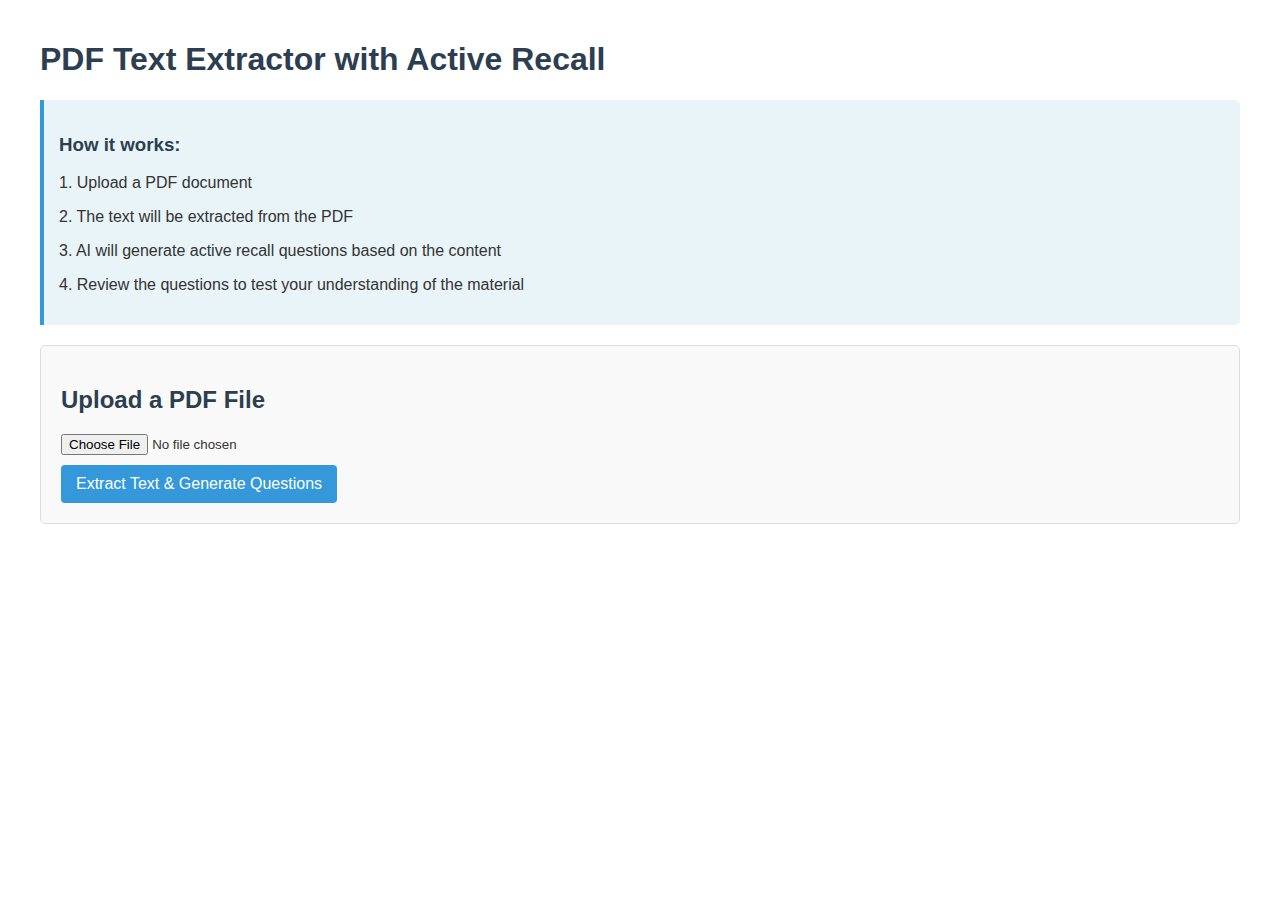
<file: templates/index.html>
<!DOCTYPE html>
<html>

<head>
    <title>PDF Text Extractor with Active Recall</title>
    <style>
        body {
            font-family: Arial, sans-serif;
            max-width: 1200px;
            margin: 0 auto;
            padding: 20px;
            color: #333;
        }

        h1,
        h2,
        h3 {
            color: #2c3e50;
        }

        .upload-form {
            margin: 20px 0;
            padding: 20px;
            border: 1px solid #ddd;
            border-radius: 5px;
            background-color: #f9f9f9;
        }

        .content-container {
            display: flex;
            gap: 20px;
            margin-top: 20px;
        }

        .text-content {
            flex: 3;
            padding: 20px;
            border: 1px solid #ddd;
            border-radius: 5px;
            background-color: #f9f9f9;
            max-height: 800px;
            overflow-y: auto;
        }

        .questions-container {
            flex: 2;
            padding: 20px;
            border: 1px solid #ddd;
            border-radius: 5px;
            background-color: #f0f7ff;
            max-height: 800px;
            overflow-y: auto;
        }

        .page {
            margin-bottom: 15px;
            padding: 15px;
            border-bottom: 1px solid #eee;
        }

        .question {
            margin-bottom: 15px;
            padding: 10px;
            border-left: 3px solid #3498db;
            background-color: rgba(255, 255, 255, 0.7);
        }

        .error {
            color: red;
            font-weight: bold;
        }

        button {
            padding: 10px 15px;
            background-color: #3498db;
            color: white;
            border: none;
            border-radius: 4px;
            cursor: pointer;
            font-size: 16px;
        }

        button:hover {
            background-color: #2980b9;
        }

        input[type="file"] {
            display: block;
            margin-bottom: 10px;
        }

        #loading {
            padding: 20px;
            text-align: center;
            font-weight: bold;
        }

        .loading-spinner {
            display: inline-block;
            width: 30px;
            height: 30px;
            border: 3px solid rgba(0, 0, 0, 0.1);
            border-radius: 50%;
            border-top-color: #3498db;
            animation: spin 1s ease-in-out infinite;
            margin-right: 10px;
        }

        @keyframes spin {
            to {
                transform: rotate(360deg);
            }
        }

        .instructions {
            margin: 20px 0;
            padding: 15px;
            background-color: #e8f4f8;
            border-left: 4px solid #3498db;
            border-radius: 0 5px 5px 0;
        }
    </style>
</head>

<body>
    <h1>PDF Text Extractor with Active Recall</h1>

    <div class="instructions">
        <h3>How it works:</h3>
        <p>1. Upload a PDF document</p>
        <p>2. The text will be extracted from the PDF</p>
        <p>3. AI will generate active recall questions based on the content</p>
        <p>4. Review the questions to test your understanding of the material</p>
    </div>

    <div class="upload-form">
        <h2>Upload a PDF File</h2>
        <form id="upload-form" enctype="multipart/form-data">
            <input type="file" name="pdf_file" id="pdf-file" accept="application/pdf" required>
            <button type="submit">Extract Text & Generate Questions</button>
        </form>
    </div>

    <div id="loading" style="display: none;">
        <div class="loading-spinner"></div>
        <p>Processing PDF and generating questions, please wait...</p>
    </div>

    <div id="result" style="display: none;">
        <div class="content-container">
            <div id="text-content" class="text-content">
                <h2>Extracted Text</h2>
                <div id="extracted-pages"></div>
            </div>

            <div id="questions-container" class="questions-container">
                <h2>Active Recall Questions</h2>
                <p>Test your understanding by answering these questions based on the text:</p>
                <div id="questions-list"></div>
            </div>
        </div>
    </div>

    <script>
        document.getElementById('upload-form').addEventListener('submit', function (e) {
            e.preventDefault();

            const fileInput = document.getElementById('pdf-file');
            const file = fileInput.files[0];

            if (!file) {
                alert('Please select a PDF file');
                return;
            }

            const formData = new FormData();
            formData.append('pdf_file', file);

            // Show loading indicator
            document.getElementById('loading').style.display = 'block';
            document.getElementById('result').style.display = 'none';

            fetch('/upload', {
                method: 'POST',
                body: formData
            })
                .then(response => response.json())
                .then(data => {
                    // Hide loading indicator
                    document.getElementById('loading').style.display = 'none';

                    if (data.error) {
                        alert('Error: ' + data.error);
                        return;
                    }

                    // Display the extracted text by page
                    const extractedPages = document.getElementById('extracted-pages');
                    extractedPages.innerHTML = '';

                    data.text.forEach((pageText, index) => {
                        const pageDiv = document.createElement('div');
                        pageDiv.className = 'page';

                        const pageHeader = document.createElement('h3');
                        pageHeader.textContent = `Page ${index + 1}`;
                        pageDiv.appendChild(pageHeader);

                        const textPara = document.createElement('pre');
                        textPara.style.whiteSpace = 'pre-wrap';
                        textPara.style.fontFamily = 'inherit';
                        textPara.textContent = pageText;
                        pageDiv.appendChild(textPara);

                        extractedPages.appendChild(pageDiv);
                    });

                    // Display the generated questions
                    const questionsList = document.getElementById('questions-list');
                    questionsList.innerHTML = '';

                    data.questions.forEach((question, index) => {
                        const questionDiv = document.createElement('div');
                        questionDiv.className = 'question';

                        const questionText = document.createElement('p');
                        questionText.innerHTML = `<strong>Q${index + 1}:</strong> ${question}`;
                        questionDiv.appendChild(questionText);

                        questionsList.appendChild(questionDiv);
                    });

                    // Show the result section
                    document.getElementById('result').style.display = 'block';
                })
                .catch(error => {
                    document.getElementById('loading').style.display = 'none';
                    alert('An error occurred: ' + error);
                });
        });
    </script>
</body>

</html>
</file>
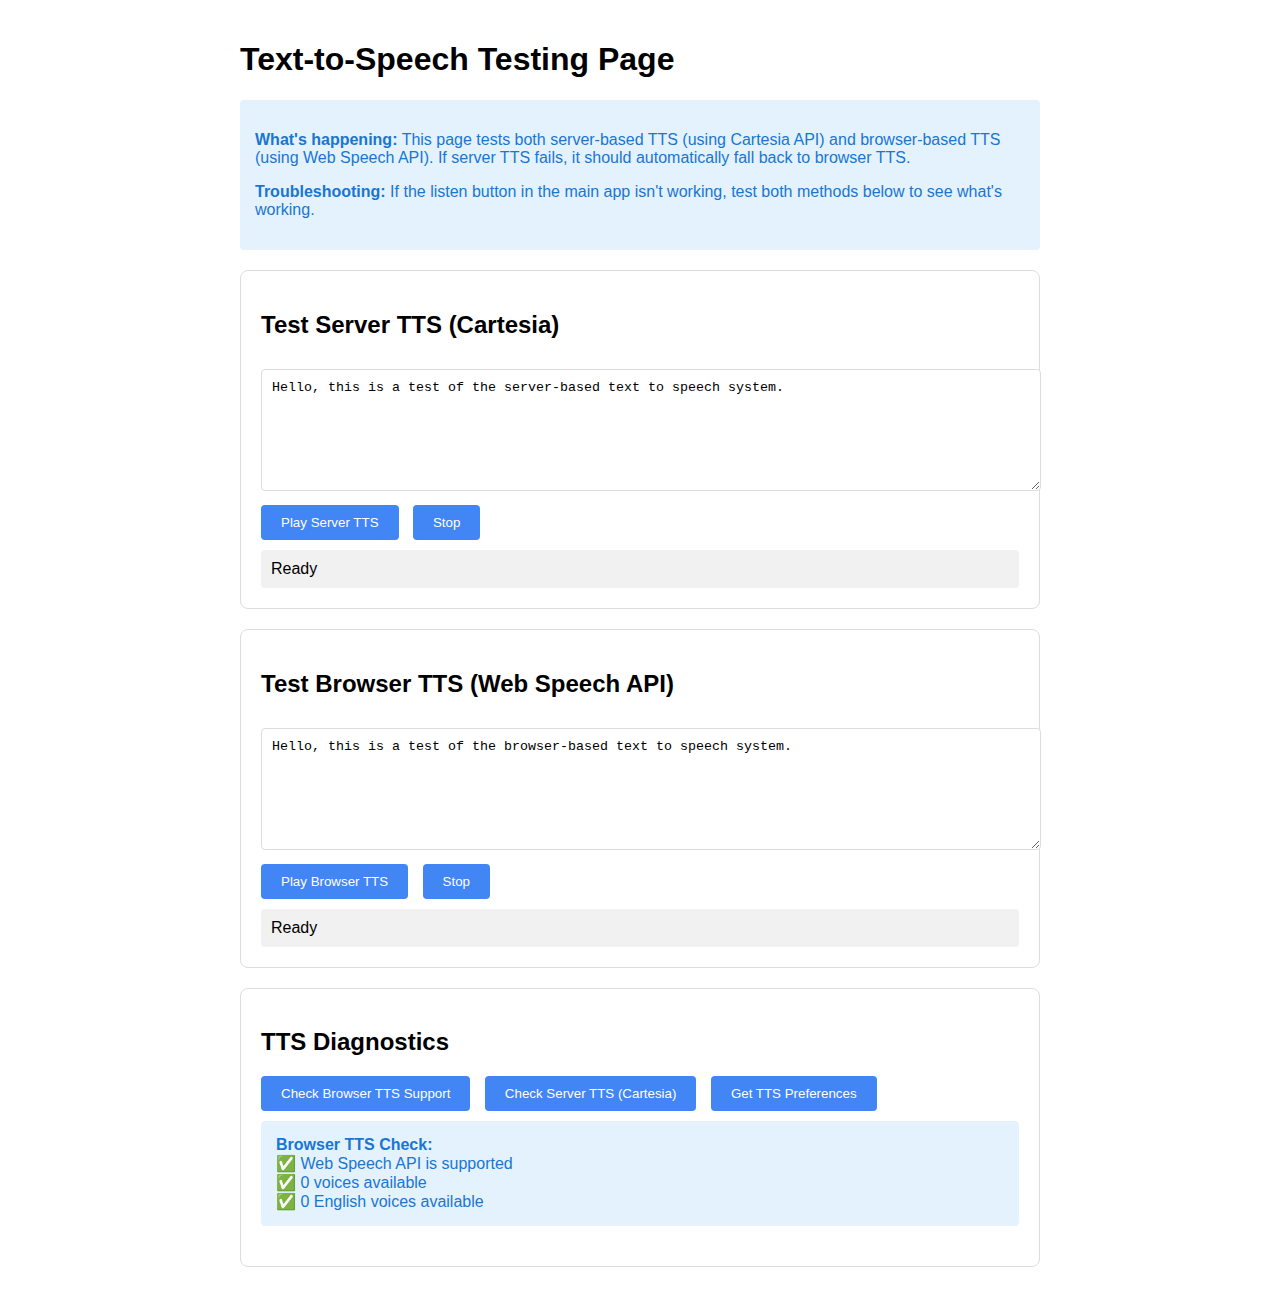
<file: templates/tts_test.html>
<!DOCTYPE html>
<html lang="en">

<head>
    <meta charset="UTF-8">
    <meta name="viewport" content="width=device-width, initial-scale=1.0">
    <title>TTS Test Page</title>
    <style>
        body {
            font-family: Arial, sans-serif;
            max-width: 800px;
            margin: 0 auto;
            padding: 20px;
        }

        .container {
            border: 1px solid #ddd;
            padding: 20px;
            border-radius: 8px;
            margin-bottom: 20px;
        }

        button {
            padding: 10px 20px;
            background-color: #4285f4;
            color: white;
            border: none;
            border-radius: 4px;
            cursor: pointer;
            margin-right: 10px;
        }

        button:hover {
            background-color: #3367d6;
        }

        button:disabled {
            background-color: #cccccc;
            cursor: not-allowed;
        }

        textarea {
            width: 100%;
            padding: 10px;
            margin: 10px 0;
            border-radius: 4px;
            border: 1px solid #ddd;
            min-height: 100px;
        }

        .status {
            margin-top: 10px;
            padding: 10px;
            background-color: #f1f1f1;
            border-radius: 4px;
        }

        .error {
            background-color: #ffebee;
            color: #d32f2f;
        }

        .success {
            background-color: #e8f5e9;
            color: #388e3c;
        }

        .warning {
            background-color: #fff8e1;
            color: #f57c00;
        }

        .info {
            background-color: #e3f2fd;
            color: #1976d2;
            margin-bottom: 20px;
            padding: 15px;
            border-radius: 4px;
        }
    </style>
</head>

<body>
    <h1>Text-to-Speech Testing Page</h1>

    <div class="info">
        <p><strong>What's happening:</strong> This page tests both server-based TTS (using Cartesia API) and
            browser-based TTS (using Web Speech API). If server TTS fails, it should automatically fall back to browser
            TTS.</p>
        <p><strong>Troubleshooting:</strong> If the listen button in the main app isn't working, test both methods below
            to see what's working.</p>
    </div>

    <div class="container">
        <h2>Test Server TTS (Cartesia)</h2>
        <textarea id="server-text"
            placeholder="Enter text to convert to speech via server...">Hello, this is a test of the server-based text to speech system.</textarea>
        <div>
            <button id="server-tts-btn">Play Server TTS</button>
            <button id="server-tts-stop-btn">Stop</button>
        </div>
        <div id="server-status" class="status">Ready</div>
    </div>

    <div class="container">
        <h2>Test Browser TTS (Web Speech API)</h2>
        <textarea id="browser-text"
            placeholder="Enter text to convert to speech via browser...">Hello, this is a test of the browser-based text to speech system.</textarea>
        <div>
            <button id="browser-tts-btn">Play Browser TTS</button>
            <button id="browser-tts-stop-btn">Stop</button>
        </div>
        <div id="browser-status" class="status">Ready</div>
    </div>

    <div class="container">
        <h2>TTS Diagnostics</h2>
        <button id="check-browser-tts">Check Browser TTS Support</button>
        <button id="check-server-tts">Check Server TTS (Cartesia)</button>
        <button id="get-tts-preferences">Get TTS Preferences</button>
        <div id="diagnostics-result" class="status">Run checks to see results</div>
    </div>

    <script>
        // Server TTS elements
        const serverTextarea = document.getElementById('server-text');
        const serverTTSBtn = document.getElementById('server-tts-btn');
        const serverTTSStopBtn = document.getElementById('server-tts-stop-btn');
        const serverStatus = document.getElementById('server-status');

        // Browser TTS elements
        const browserTextarea = document.getElementById('browser-text');
        const browserTTSBtn = document.getElementById('browser-tts-btn');
        const browserTTSStopBtn = document.getElementById('browser-tts-stop-btn');
        const browserStatus = document.getElementById('browser-status');

        // Diagnostics elements
        const checkBrowserTTSBtn = document.getElementById('check-browser-tts');
        const checkServerTTSBtn = document.getElementById('check-server-tts');
        const getTTSPreferencesBtn = document.getElementById('get-tts-preferences');
        const diagnosticsResult = document.getElementById('diagnostics-result');

        // Current audio element
        let currentAudio = null;

        // Server TTS function
        async function playServerTTS() {
            try {
                const text = serverTextarea.value.trim();
                if (!text) {
                    updateStatus(serverStatus, "Please enter some text", "error");
                    return;
                }

                updateStatus(serverStatus, "Adding to TTS queue...");
                serverTTSBtn.disabled = true;

                // First cancel any ongoing TTS
                await fetch('/text-to-speech/queue', {
                    method: 'DELETE'
                });

                // Add to TTS queue
                const queueResponse = await fetch('/text-to-speech/queue', {
                    method: 'POST',
                    headers: {
                        'Content-Type': 'application/json'
                    },
                    body: JSON.stringify({
                        text: text,
                        priority: 'normal'
                    })
                });

                if (!queueResponse.ok) {
                    const error = await queueResponse.json();
                    throw new Error(error.error || 'Failed to queue TTS');
                }

                updateStatus(serverStatus, "Processing TTS...");

                // Process the queue
                const response = await fetch('/text-to-speech/process-queue', {
                    method: 'POST',
                    headers: {
                        'Content-Type': 'application/json'
                    }
                });

                const contentType = response.headers.get('content-type');

                if (contentType && contentType.includes('audio')) {
                    // Handle audio response
                    const audioBlob = await response.blob();
                    const audioUrl = URL.createObjectURL(audioBlob);

                    // Create and play audio element
                    const audioElement = new Audio(audioUrl);
                    currentAudio = audioElement;

                    // Set up completion handling
                    audioElement.onended = () => {
                        updateStatus(serverStatus, "Playback completed", "success");
                        URL.revokeObjectURL(audioUrl);
                        currentAudio = null;
                        serverTTSBtn.disabled = false;
                    };

                    // Play the audio
                    await audioElement.play();
                    updateStatus(serverStatus, "Playing audio...");
                } else {
                    // Handle JSON response (likely an error)
                    const data = await response.json();

                    if (!data.success) {
                        if (data.fallback_requested) {
                            // Use browser TTS as fallback
                            updateStatus(serverStatus, "Server TTS not available. Using browser fallback...", "warning");
                            await playBrowserTTS(text);
                            updateStatus(serverStatus, "Played using browser fallback", "warning");
                        } else {
                            throw new Error(data.error || 'Failed to process TTS');
                        }
                    } else if (data.queue_empty) {
                        updateStatus(serverStatus, "TTS queue is empty", "warning");
                    }
                    serverTTSBtn.disabled = false;
                }
            } catch (error) {
                console.error("Error with server TTS:", error);
                updateStatus(serverStatus, "Error: " + error.message, "error");
                serverTTSBtn.disabled = false;

                // Try browser fallback
                try {
                    const text = serverTextarea.value.trim();
                    updateStatus(serverStatus, "Error with server TTS. Using browser fallback...", "warning");
                    await playBrowserTTS(text);
                    updateStatus(serverStatus, "Played using browser fallback", "warning");
                } catch (fallbackError) {
                    updateStatus(serverStatus, "Error: " + fallbackError.message, "error");
                }
            }
        }

        // Browser TTS function
        async function playBrowserTTS(text) {
            return new Promise((resolve, reject) => {
                try {
                    const textToSpeak = text || browserTextarea.value.trim();
                    if (!textToSpeak) {
                        updateStatus(browserStatus, "Please enter some text", "error");
                        reject(new Error("No text provided"));
                        return;
                    }

                    browserTTSBtn.disabled = true;
                    updateStatus(browserStatus, "Initializing browser TTS...");

                    // Check if browser supports speech synthesis
                    if (!window.speechSynthesis) {
                        updateStatus(browserStatus, "Browser doesn't support speech synthesis", "error");
                        browserTTSBtn.disabled = false;
                        reject(new Error("Browser doesn't support speech synthesis"));
                        return;
                    }

                    // Cancel any ongoing speech
                    window.speechSynthesis.cancel();

                    // Create utterance
                    const utterance = new SpeechSynthesisUtterance(textToSpeak);

                    // Set properties
                    utterance.rate = 1.0;  // Normal speed
                    utterance.pitch = 1.0; // Normal pitch
                    utterance.volume = 1.0; // Full volume

                    // Get available voices
                    let voices = window.speechSynthesis.getVoices();
                    if (voices.length === 0) {
                        // Voice list might not be loaded yet, wait and try again
                        window.speechSynthesis.onvoiceschanged = function () {
                            voices = window.speechSynthesis.getVoices();
                            setVoice(voices);
                        };
                    } else {
                        setVoice(voices);
                    }

                    function setVoice(voices) {
                        // Find a good English voice, preferably female
                        const preferredVoices = voices.filter(voice =>
                            voice.lang.startsWith('en-') && voice.name.includes('Female'));

                        if (preferredVoices.length > 0) {
                            utterance.voice = preferredVoices[0];
                        } else {
                            // Fallback to any English voice
                            const englishVoices = voices.filter(voice => voice.lang.startsWith('en-'));
                            if (englishVoices.length > 0) {
                                utterance.voice = englishVoices[0];
                            }
                        }
                    }

                    // Set event handlers
                    utterance.onstart = function () {
                        updateStatus(browserStatus, "Playing audio...");
                    };

                    utterance.onend = function () {
                        updateStatus(browserStatus, "Playback completed", "success");
                        browserTTSBtn.disabled = false;
                        resolve();
                    };

                    utterance.onerror = function (event) {
                        updateStatus(browserStatus, "Error: " + (event.error || "Unknown error"), "error");
                        browserTTSBtn.disabled = false;
                        reject(new Error(event.error || "Unknown TTS error"));
                    };

                    // Start speaking
                    window.speechSynthesis.speak(utterance);

                } catch (error) {
                    updateStatus(browserStatus, "Error: " + error.message, "error");
                    browserTTSBtn.disabled = false;
                    reject(error);
                }
            });
        }

        // Stop TTS functions
        function stopServerTTS() {
            fetch('/text-to-speech/queue', {
                method: 'DELETE'
            }).then(() => {
                if (currentAudio) {
                    currentAudio.pause();
                    currentAudio = null;
                }
                updateStatus(serverStatus, "Playback stopped");
                serverTTSBtn.disabled = false;
            }).catch(error => {
                updateStatus(serverStatus, "Error stopping playback: " + error.message, "error");
            });
        }

        function stopBrowserTTS() {
            if (window.speechSynthesis) {
                window.speechSynthesis.cancel();
                updateStatus(browserStatus, "Playback stopped");
                browserTTSBtn.disabled = false;
            }
        }

        // Diagnostic functions
        async function checkBrowserTTS() {
            try {
                let result = "<strong>Browser TTS Check:</strong><br>";

                // Check if the browser supports the Web Speech API
                if (!'speechSynthesis' in window) {
                    result += "❌ Web Speech API not supported in this browser<br>";
                } else {
                    result += "✅ Web Speech API is supported<br>";

                    // Get available voices
                    const voices = window.speechSynthesis.getVoices();
                    if (voices.length === 0) {
                        // Wait for voices to load
                        await new Promise(resolve => {
                            const voicesChanged = () => {
                                window.speechSynthesis.removeEventListener('voiceschanged', voicesChanged);
                                resolve();
                            };
                            window.speechSynthesis.addEventListener('voiceschanged', voicesChanged);
                            // Set a timeout just in case
                            setTimeout(resolve, 1000);
                        });
                    }

                    const voicesNow = window.speechSynthesis.getVoices();
                    result += `✅ ${voicesNow.length} voices available<br>`;

                    // English voices
                    const englishVoices = voicesNow.filter(voice => voice.lang.startsWith('en-'));
                    result += `✅ ${englishVoices.length} English voices available<br>`;

                    if (englishVoices.length > 0) {
                        result += `ℹ️ First English voice: ${englishVoices[0].name} (${englishVoices[0].lang})<br>`;
                    }
                }

                updateStatus(diagnosticsResult, result);
            } catch (error) {
                updateStatus(diagnosticsResult, "<strong>Browser TTS Check Error:</strong><br>" + error.message, "error");
            }
        }

        async function checkServerTTS() {
            try {
                updateStatus(diagnosticsResult, "<strong>Checking Server TTS...</strong>");

                // Check Cartesia configuration
                const response = await fetch('/text-to-speech/voices');
                const data = await response.json();

                let result = "<strong>Server TTS Check:</strong><br>";

                if (response.ok && data.success) {
                    result += `✅ Cartesia API configured correctly<br>`;
                    result += `✅ ${data.voices.length} voices available<br>`;

                    // Show some voice info
                    if (data.voices.length > 0) {
                        const voice = data.voices[0];
                        result += `ℹ️ First voice: ${voice.name} (${voice.id})<br>`;
                    }
                } else {
                    result += `❌ Cartesia API issue: ${data.error || 'Unknown error'}<br>`;
                    result += `ℹ️ Falling back to browser TTS is recommended<br>`;
                }

                updateStatus(diagnosticsResult, result);
            } catch (error) {
                updateStatus(diagnosticsResult, "<strong>Server TTS Check Error:</strong><br>" + error.message, "error");
            }
        }

        async function getTTSPreferences() {
            try {
                updateStatus(diagnosticsResult, "<strong>Getting TTS Preferences...</strong>");

                const response = await fetch('/text-to-speech/preferences');
                const data = await response.json();

                if (response.ok && data.success) {
                    let result = "<strong>TTS Preferences:</strong><br>";
                    const prefs = data.preferences;

                    result += `Voice ID: ${prefs.voice_id}<br>`;
                    result += `Model ID: ${prefs.model_id}<br>`;
                    result += `Auto Read: ${prefs.auto_read ? 'Yes' : 'No'}<br>`;
                    result += `Server TTS: ${prefs.server_tts ? 'Enabled' : 'Disabled'}<br>`;
                    result += `Force Browser TTS: ${prefs.force_browser_tts ? 'Yes' : 'No'}<br>`;

                    updateStatus(diagnosticsResult, result);
                } else {
                    updateStatus(diagnosticsResult, "<strong>Error Getting Preferences:</strong><br>" +
                        (data.error || 'Unknown error'), "error");
                }
            } catch (error) {
                updateStatus(diagnosticsResult, "<strong>Preferences Error:</strong><br>" + error.message, "error");
            }
        }

        // Helper function to update status with proper styling
        function updateStatus(element, message, type = "info") {
            element.innerHTML = message;
            element.className = "status";
            if (type) {
                element.classList.add(type);
            }
        }

        // Event listeners
        serverTTSBtn.addEventListener('click', playServerTTS);
        serverTTSStopBtn.addEventListener('click', stopServerTTS);
        browserTTSBtn.addEventListener('click', () => playBrowserTTS());
        browserTTSStopBtn.addEventListener('click', stopBrowserTTS);
        checkBrowserTTSBtn.addEventListener('click', checkBrowserTTS);
        checkServerTTSBtn.addEventListener('click', checkServerTTS);
        getTTSPreferencesBtn.addEventListener('click', getTTSPreferences);

        // Run browser TTS check on load
        document.addEventListener('DOMContentLoaded', () => {
            setTimeout(checkBrowserTTS, 500);
        });
    </script>
</body>

</html>
</file>
